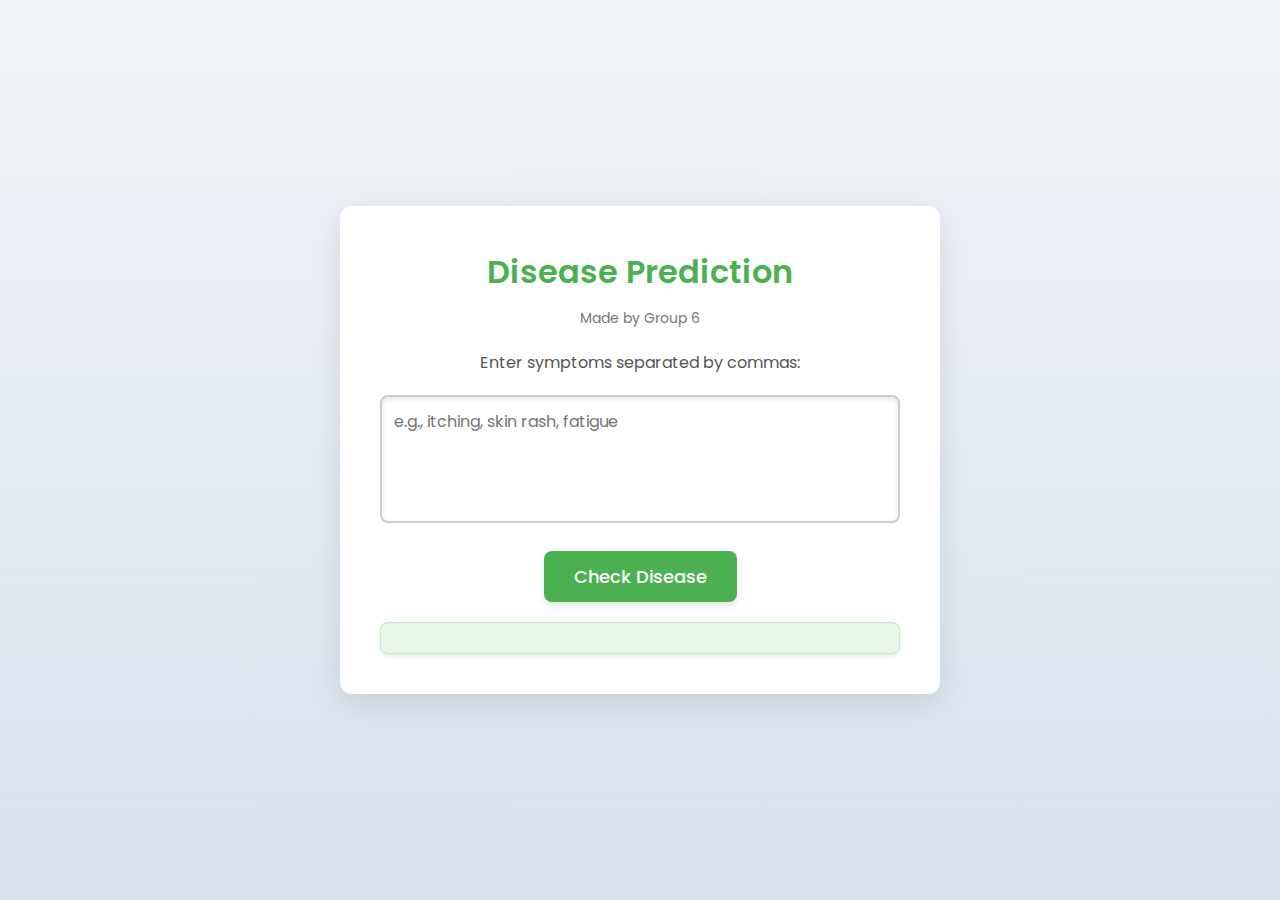
<file: index.html>
<!DOCTYPE html>
<html lang="en">
<head>
    <meta charset="UTF-8">
    <meta name="viewport" content="width=device-width, initial-scale=1.0">
    <title>Chatbot Symptom Checker</title>
    <link rel="stylesheet" href="/static/style.css">
</head>
<body>
    <div class="container">
        <h1>Disease Prediction</h1>
        <p class="subtitle">Made by Group 6</p>
        <p>Enter symptoms separated by commas:</p>
        <textarea id="symptoms" rows="4" cols="50" placeholder="e.g., itching, skin rash, fatigue"></textarea>
        <button id="submit">Check Disease</button>
        <div id="response"></div>
    </div>
    <script src="/static/script.js"></script>
</body>
</html>
</file>
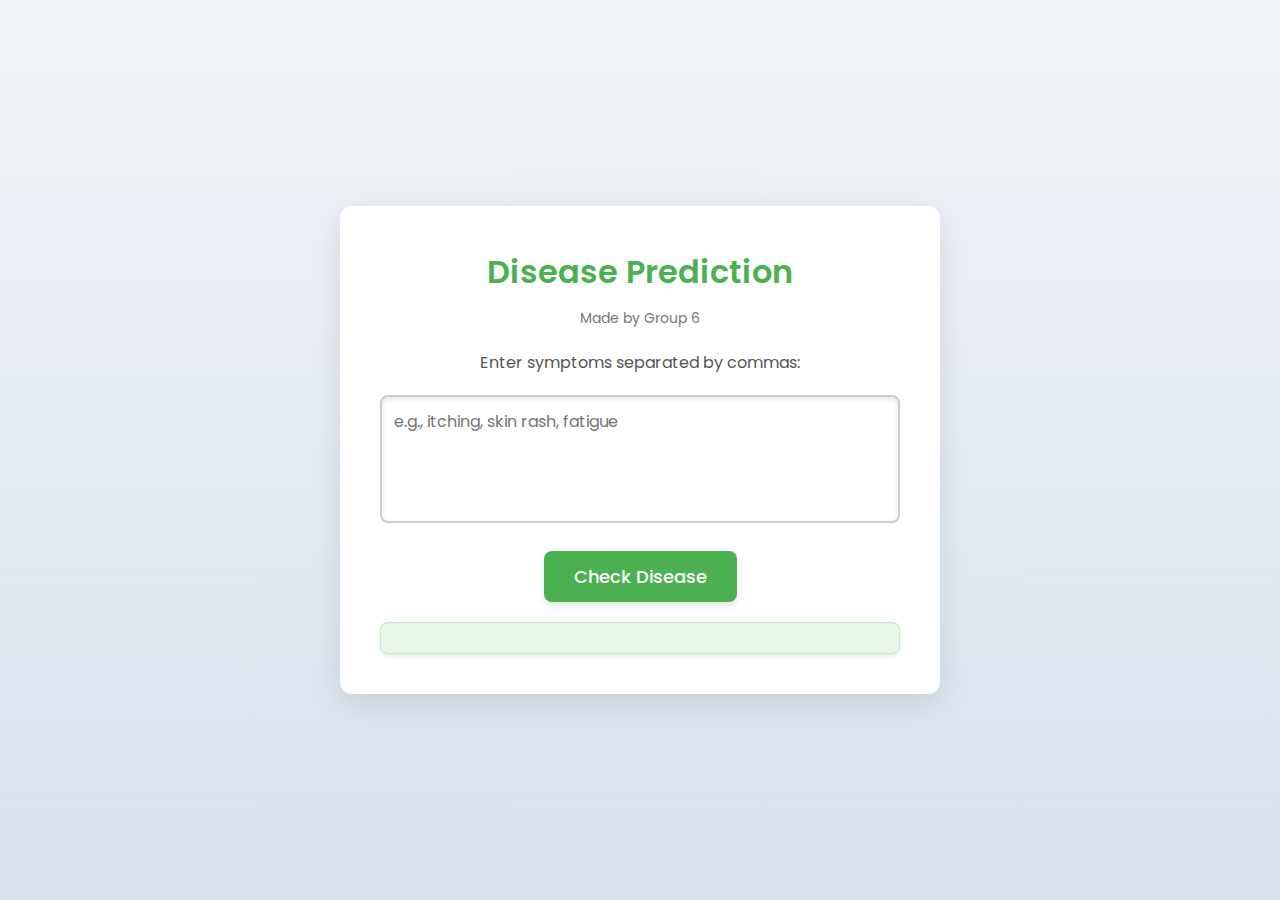
<file: templates/index.html>
<!DOCTYPE html>
<html lang="en">
<head>
    <meta charset="UTF-8">
    <meta name="viewport" content="width=device-width, initial-scale=1.0">
    <title>Chatbot Symptom Checker</title>
    <link rel="stylesheet" href="/static/style.css">
</head>
<body>
    <div class="container">
        <h1>Disease Prediction</h1>
        <p class="subtitle">Made by Group 6</p>
        <p>Enter symptoms separated by commas:</p>
        <textarea id="symptoms" rows="4" cols="50" placeholder="e.g., itching, skin rash, fatigue"></textarea>
        <button id="submit">Check Disease</button>
        <div id="response"></div>
    </div>
    <script src="/static/script.js"></script>
</body>
</html>
</file>
<file: static/style.css>
@import url('https://fonts.googleapis.com/css2?family=Poppins:wght@300;400;600&display=swap');

* {
    margin: 0;
    padding: 0;
    box-sizing: border-box;
    font-family: 'Poppins', sans-serif;
}

body {
    background: linear-gradient(to bottom, #f0f4f8, #d9e2ec);
    color: #333;
    line-height: 1.6;
    margin: 0;
    height: 100vh;
    display: flex;
    justify-content: center;
    align-items: center;
}

.container {
    max-width: 600px;
    padding: 40px;
    background: #ffffff;
    border-radius: 12px;
    box-shadow: 0 10px 30px rgba(0, 0, 0, 0.1);
    text-align: center;
    animation: fadeIn 1s ease-in-out;
}

h1 {
    color: #4CAF50;
    font-size: 32px;
    font-weight: 600;
    margin-bottom: 10px;
}

h1 + p.subtitle {
    font-size: 14px;
    color: #777;
    margin-bottom: 20px;
}

p {
    font-size: 16px;
    color: #555;
    margin-bottom: 20px;
}

textarea {
    width: 100%;
    padding: 12px;
    border: 2px solid #ccc;
    border-radius: 8px;
    font-size: 16px;
    color: #333;
    box-shadow: inset 0 2px 5px rgba(0, 0, 0, 0.1);
    transition: border-color 0.3s ease, box-shadow 0.3s ease;
    resize: none;
}

textarea:focus {
    outline: none;
    border-color: #4CAF50;
    box-shadow: 0 0 8px rgba(76, 175, 80, 0.4);
}

button {
    margin-top: 20px;
    padding: 12px 30px;
    background: #4CAF50;
    color: #fff;
    font-size: 18px;
    font-weight: 500;
    border: none;
    border-radius: 8px;
    cursor: pointer;
    transition: all 0.3s ease;
    box-shadow: 0 4px 6px rgba(0, 0, 0, 0.1);
}

button:hover {
    background: #43a047;
    box-shadow: 0 6px 10px rgba(0, 0, 0, 0.15);
    transform: translateY(-2px);
}

#response {
    margin-top: 20px;
    padding: 15px;
    background: #e8f5e9;
    border: 1px solid #c8e6c9;
    border-radius: 8px;
    color: #388e3c;
    font-size: 18px;
    box-shadow: 0 2px 5px rgba(0, 0, 0, 0.1);
    animation: fadeIn 1s ease-in-out;
}

#responseDiv strong {
    display: block;
    margin-bottom: 5px;
}

@keyframes fadeIn {
    from {
        opacity: 0;
        transform: translateY(20px);
    }
    to {
        opacity: 1;
        transform: translateY(0);
    }
}

@media (max-width: 768px) {
    .container {
        padding: 20px;
    }

    h1 {
        font-size: 28px;
    }

    textarea {
        height: 100px;
    }
}
</file>
